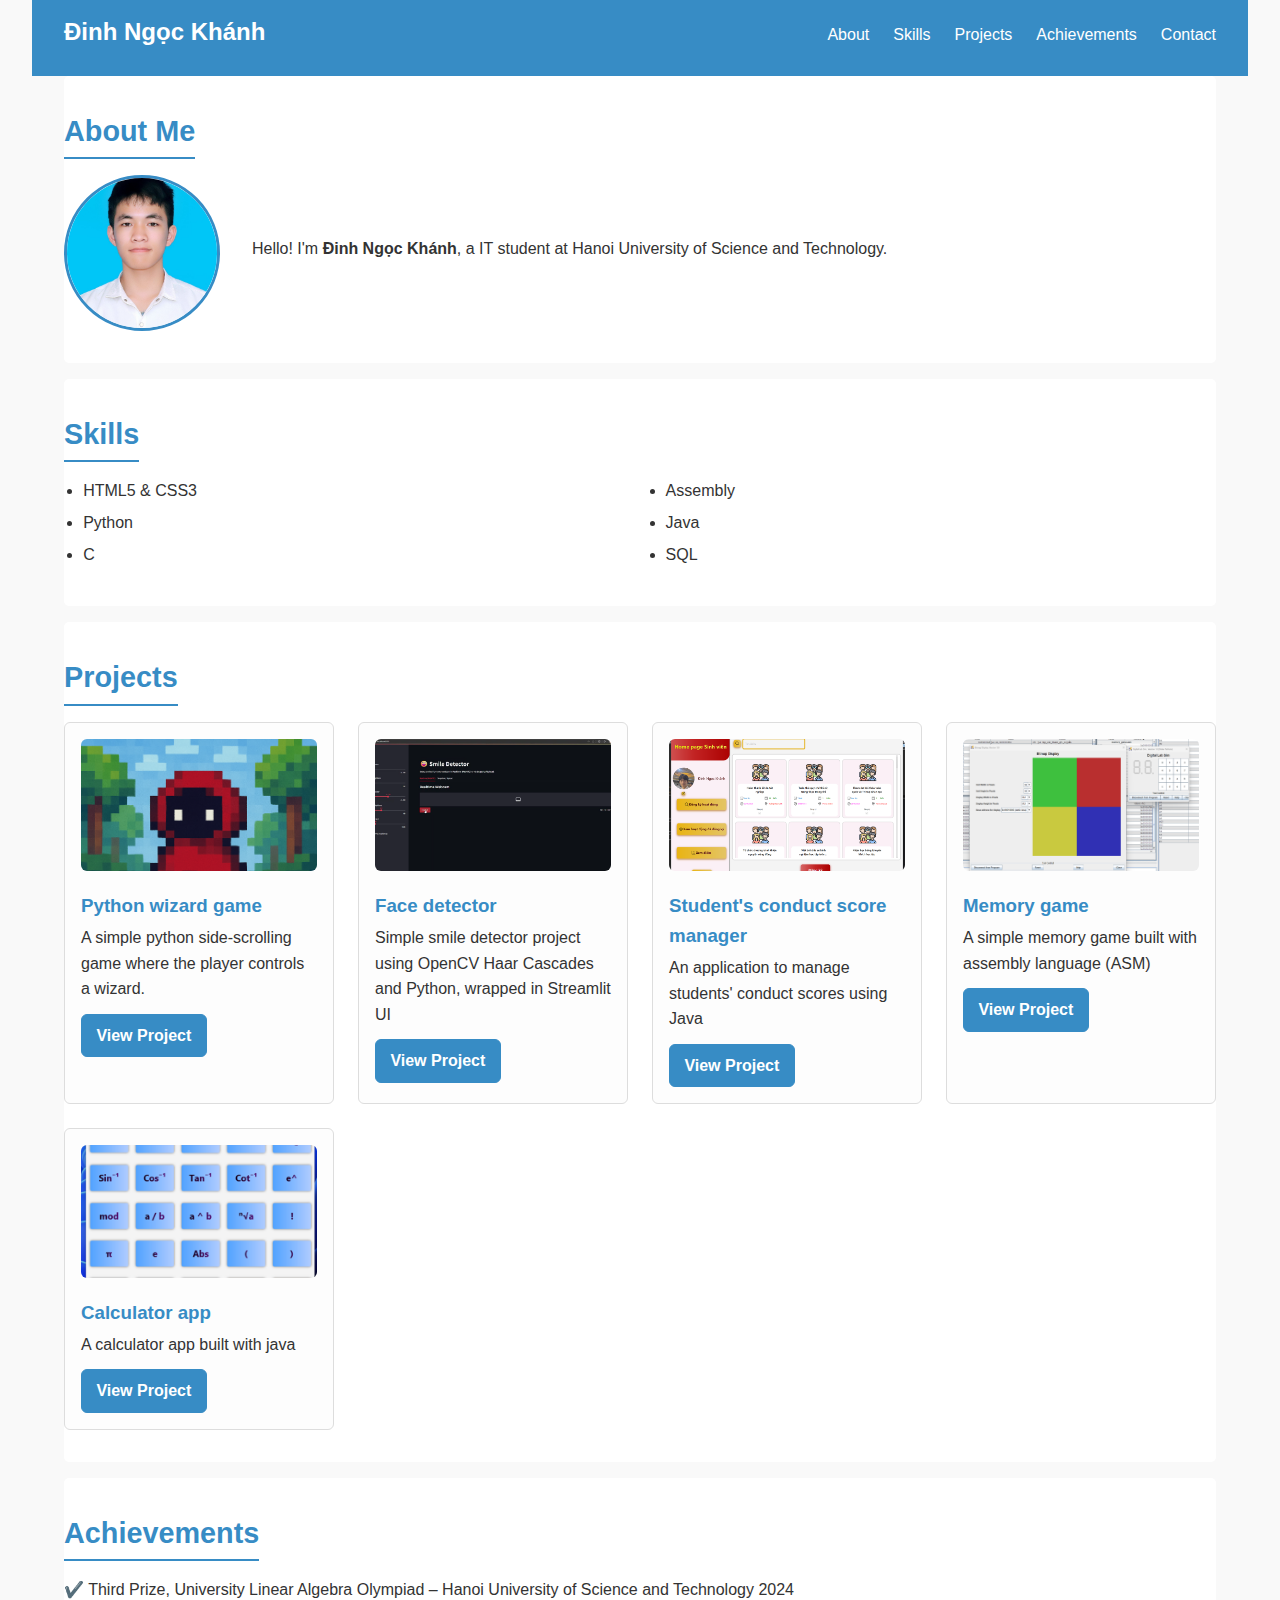
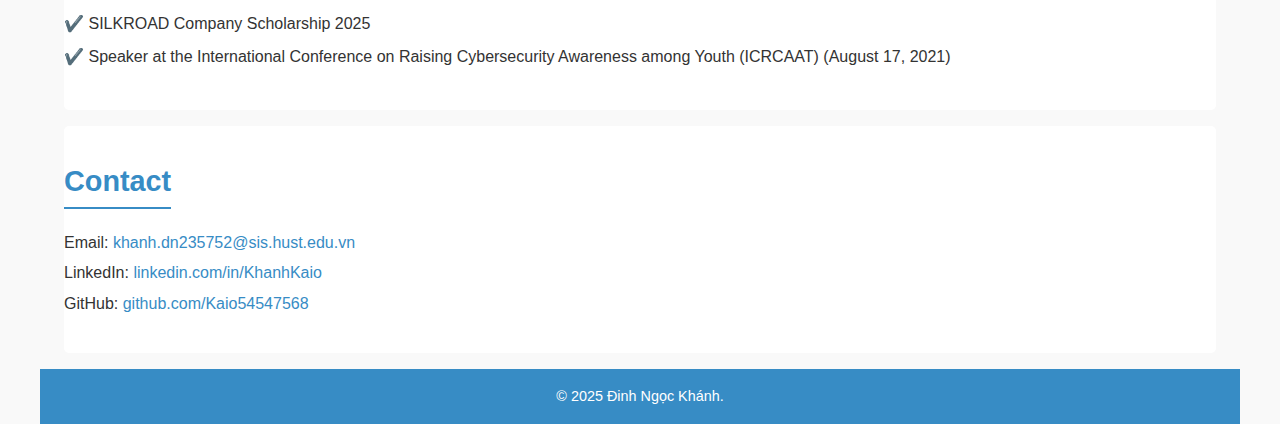
<file: index.html>
<!DOCTYPE html>
<html lang="en">
  <head>
    <meta charset="UTF-8" />
    <meta name="viewport" content="width=device-width, initial-scale=1.0" />
    <title>Đinh Ngọc Khánh | Portfolio</title>
    <link rel="stylesheet" href="style.css" />
  </head>
  <body>
    <!-- Header -->
    <header>
      <h1 class="logo">Đinh Ngọc Khánh</h1>
      <nav>
        <ul>
          <li><a href="#about">About</a></li>
          <li><a href="#skills">Skills</a></li>
          <li><a href="#projects">Projects</a></li>
          <li><a href="#achievements">Achievements</a></li>
          <li><a href="#contact">Contact</a></li>
        </ul>
      </nav>
    </header>

    <main>
      <section id="about">
        <h2>About Me</h2>
        <div class="about-content">
          <img
            src="images/profile.jpg"
            alt="Profile picture"
            class="profile-pic"
          />
          <p>
            Hello! I'm <strong>Đinh Ngọc Khánh</strong>, a IT student at Hanoi
            University of Science and Technology.
          </p>
        </div>
      </section>

      <section id="skills">
        <h2>Skills</h2>
        <ul class="skills-list">
          <li>HTML5 &amp; CSS3</li>
          <li>Python</li>
          <li>C</li>
          <li>Assembly</li>
          <li>Java</li>
          <li>SQL</li>
        </ul>
      </section>

      <!-- PROJECTS -->
      <section id="projects">
        <h2>Projects</h2>
        <div class="projects-grid">
          <!-- Project 1 -->
          <article class="project">
            <img
              class="project-thumb"
              src="images/project1.jpg"
              alt="Project One thumbnail"
            />
            <h3>Python wizard game</h3>
            <p>
              A simple python side-scrolling game where the player controls a
              wizard.
            </p>
            <div class="project-actions">
              <a
                class="btn"
                href="https://github.com/Kaio54547568/Python-Wizard-Game"
                target="_blank"
                rel="noopener"
                >View Project</a
              >
            </div>
          </article>

          <!-- Project 2 -->
          <article class="project">
            <img
              class="project-thumb"
              src="images/project2.jpg"
              alt="Project Two thumbnail"
            />
            <h3>Face detector</h3>
            <p>
              Simple smile detector project using OpenCV Haar Cascades and
              Python, wrapped in Streamlit UI
            </p>
            <div class="project-actions">
              <a
                class="btn"
                href="https://github.com/Kaio54547568/Face-smile-AI/tree/main?tab=readme-ov-file"
                target="_blank"
                rel="noopener"
                >View Project</a
              >
            </div>
          </article>

          <!-- Project 3 -->
          <article class="project">
            <img
              class="project-thumb"
              src="images/project3.jpg"
              alt="Project Three thumbnail"
            />
            <h3>Student's conduct score manager</h3>
            <p>An application to manage students' conduct scores using Java</p>
            <div class="project-actions">
              <a
                class="btn"
                href="https://github.com/Kaio54547568/OOP_PROJECT"
                target="_blank"
                rel="noopener"
                >View Project</a
              >
            </div>
          </article>

          <!-- Project 4 -->
          <article class="project">
            <img
              class="project-thumb"
              src="images/project4.jpg"
              alt="Project Four thumbnail"
            />
            <h3>Memory game</h3>
            <p>A simple memory game built with assembly language (ASM)</p>
            <div class="project-actions">
              <a
                class="btn"
                href="https://github.com/Kaio54547568/Project-KTMT"
                target="_blank"
                rel="noopener"
                >View Project</a
              >
            </div>
          </article>

          <!-- Project 5 -->
          <article class="project">
            <img
              class="project-thumb"
              src="images/project5.jpg"
              alt="Project Four thumbnail"
            />
            <h3>Calculator app</h3>
            <p>A calculator app built with java</p>
            <div class="project-actions">
              <a
                class="btn"
                href="https://github.com/Kaio54547568/Calculator-app"
                target="_blank"
                rel="noopener"
                >View Project</a
              >
            </div>
          </article>
        </div>
      </section>

      <!-- Achievements -->
      <section id="achievements">
        <h2>Achievements</h2>
        <ul class="achievements-list">
          <li>
            Third Prize, University Linear Algebra Olympiad – Hanoi University
            of Science and Technology 2024
          </li>
          <li>SILKROAD Company Scholarship 2025</li>
          <li>
            Speaker at the International Conference on Raising Cybersecurity
            Awareness among Youth (ICRCAAT) (August 17, 2021)
          </li>
        </ul>
      </section>

      <!-- Contact -->
      <section id="contact">
        <h2>Contact</h2>
        <p>
          Email:
          <a href="mailto:khanh.dn235752@sis.hust.edu.vn"
            >khanh.dn235752@sis.hust.edu.vn</a
          >
        </p>
        <p>
          LinkedIn:
          <a
            href="https://www.linkedin.com/in/kh%C3%A1nh-kaio-461178305/"
            target="_blank"
            rel="noopener"
            >linkedin.com/in/KhanhKaio</a
          >
        </p>
        <p>
          GitHub:
          <a
            href="https://github.com/Kaio54547568"
            target="_blank"
            rel="noopener"
            >github.com/Kaio54547568</a
          >
        </p>
      </section>
    </main>

    <footer>
      <p>&copy; 2025 Đinh Ngọc Khánh.</p>
    </footer>
  </body>
</html>
</file>
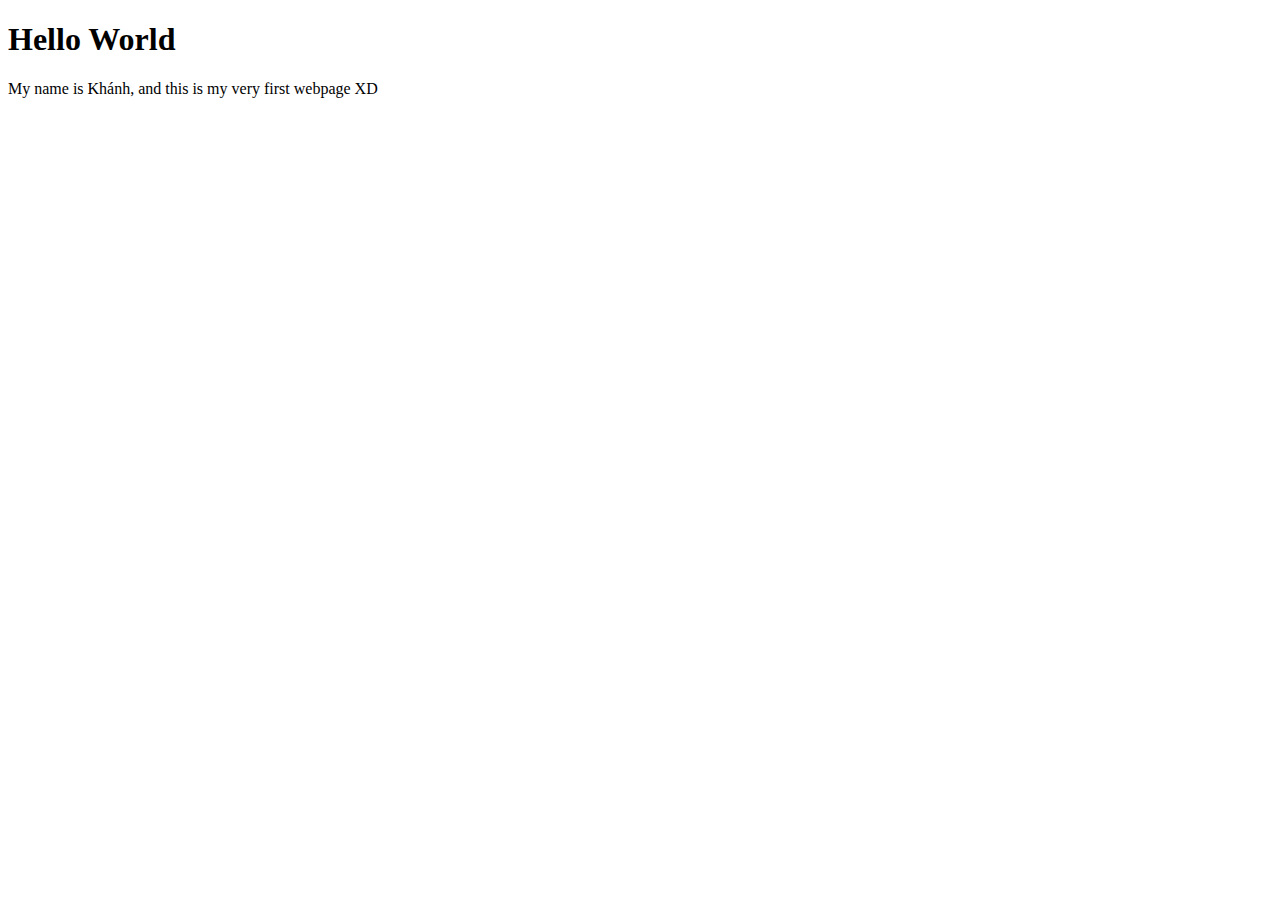
<file: 01-test/index.html>
<!DOCTYPE html>
<html lang="en">
  <head>
    <meta charset="UTF-8" />
    <meta name="viewport" content="width=device-width, initial-scale=1.0" />
    <title>My first webpage</title>
  </head>
  <body>
    <h1>Hello World</h1>
    <p>My name is Khánh, and this is my very first webpage XD</p>
  </body>
</html>
</file>
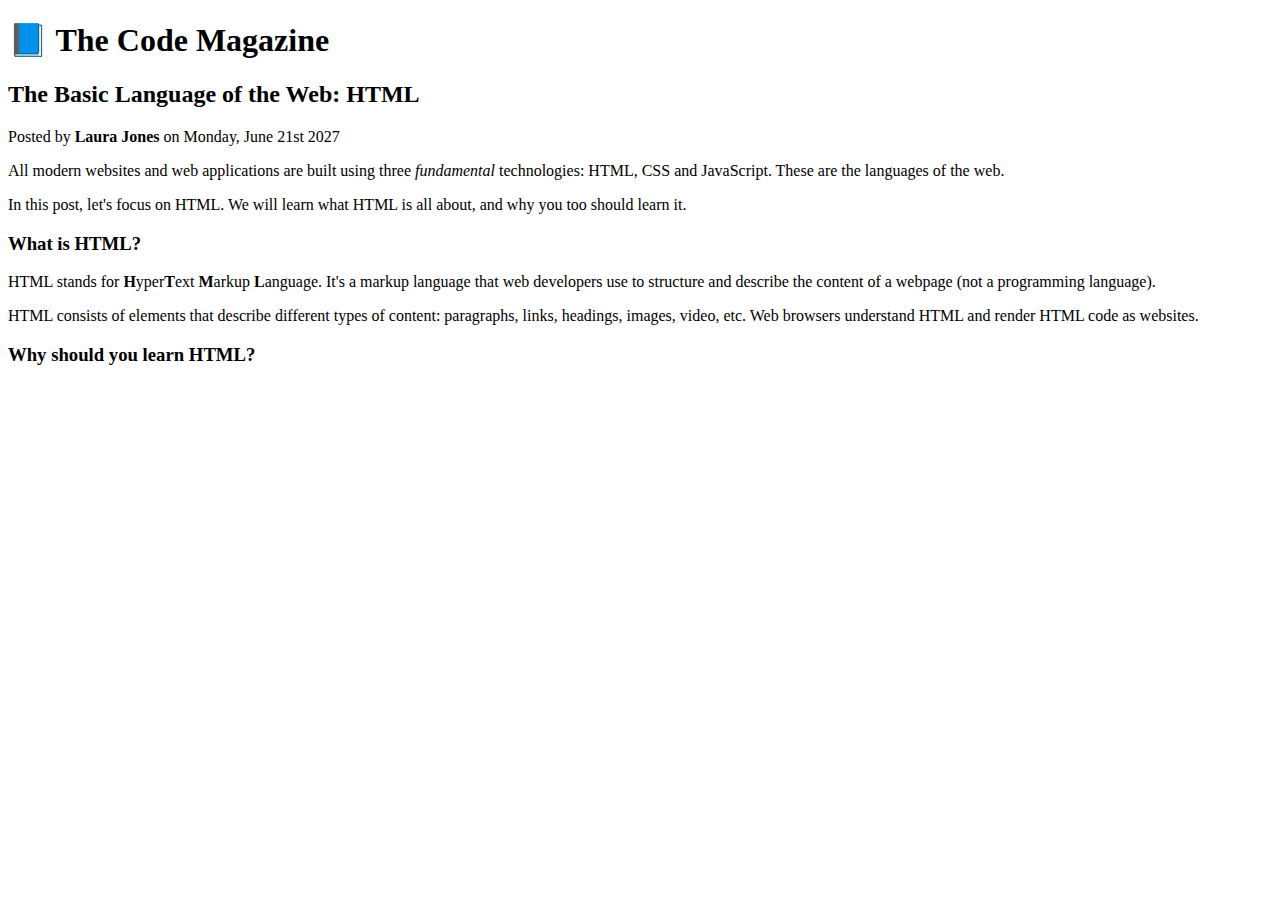
<file: 02-HTML-Fundamentals/index.html>
<!DOCTYPE html>
<html>
  <head>
    <title>The Basic Language of the web: HTML</title>
  </head>

  <body>
    <!--
    <h1>The Basic Language of the web: HTML</h1>
    <h2>The Basic Language of the web: HTML</h2>
    <h3>The Basic Language of the web: HTML</h3>
    <h4>The Basic Language of the web: HTML</h4>
    <h5>The Basic Language of the web: HTML</h5>
    <h6>The Basic Language of the web: HTML</h6>
    -->

    <h1>📘 The Code Magazine</h1>

    <h2>The Basic Language of the Web: HTML</h2>
    <p>Posted by <strong>Laura Jones</strong> on Monday, June 21st 2027</p>
    <p>
      All modern websites and web applications are built using three
      <em>fundamental</em>
      technologies: HTML, CSS and JavaScript. These are the languages of the
      web.
    </p>
    <p>
      In this post, let's focus on HTML. We will learn what HTML is all about,
      and why you too should learn it.
    </p>

    <h3>What is HTML?</h3>
    <p>
      HTML stands for <strong>H</strong>yper<strong>T</strong>ext
      <strong>M</strong>arkup <strong>L</strong>anguage. It's a markup language
      that web developers use to structure and describe the content of a webpage
      (not a programming language).
    </p>

    <p>
      HTML consists of elements that describe different types of content:
      paragraphs, links, headings, images, video, etc. Web browsers understand
      HTML and render HTML code as websites.
    </p>

    <h3>Why should you learn HTML?</h3>
  </body>
</html>
</file>
<file: style.css>
:root {
  --primary-color: #378cc5;
  --text-color: #333;
  --bg-color: #f9f9f9;
  --section-bg: #fff;
  --font-family: "Segoe UI", Tahoma, sans-serif;
}

html,
body {
  margin: 0;
  padding: 0;
  background: var(--bg-color);
  color: var(--text-color);
  font-family: var(--font-family);
  line-height: 1.6;
}

h1,
h2,
h3,
p {
  margin: 0 0 0.5em 0;
}
ul {
  margin: 0;
  padding-left: 1.2em;
}
li {
  margin-bottom: 0.4em;
}
a {
  color: var(--primary-color);
  text-decoration: none;
}
a:hover {
  text-decoration: underline;
}

header,
main,
footer {
  width: 90%;
  max-width: 1200px;
  margin: 0 auto;
}
header {
  display: flex;
  justify-content: space-between;
  align-items: center;
  background: var(--primary-color);
  color: #fff;
  padding: 0.8rem 2rem;
}

header .logo {
  font-size: 1.5rem;
  font-weight: bold;
}
header nav ul {
  list-style: none;
  display: flex;
  gap: 1.5rem;
  padding: 0;
  margin: 0;
}
header nav a {
  color: #fff;
  font-weight: 500;
}
header nav a:hover {
  color: #eef;
}

section {
  padding: 2rem 0;
  background: var(--section-bg);
  margin-bottom: 1rem;
  border-radius: 5px;
}
section h2 {
  font-size: 1.8rem;
  margin-bottom: 1rem;
  color: var(--primary-color);
  border-bottom: 2px solid var(--primary-color);
  padding-bottom: 0.2rem;
  display: inline-block;
}

.about-content {
  display: flex;
  align-items: center;
  gap: 2rem;
  flex-wrap: wrap;
}
.profile-pic {
  width: 150px;
  height: 150px;
  object-fit: cover;
  border-radius: 50%;
  border: 3px solid var(--primary-color);
}

.skills-list {
  list-style: disc;
  columns: 2;
  column-gap: 2rem;
}
.skills-list li {
  font-weight: 500;
}

.projects-grid {
  display: grid;
  grid-template-columns: repeat(auto-fit, minmax(260px, 1fr));
  gap: 1.5rem;
}
.project {
  background: #fdfdfd;
  padding: 1rem;
  border: 1px solid #ddd;
  border-radius: 6px;
}
.project-thumb {
  width: 100%;
  aspect-ratio: 16/9;
  object-fit: cover;
  border-radius: 6px;
  margin-bottom: 0.75rem;
}
.project h3 {
  color: var(--primary-color);
  margin-bottom: 0.25rem;
}
.project p {
  margin-bottom: 0.75rem;
}

.project-actions {
  display: flex;
  gap: 0.5rem;
  flex-wrap: wrap;
}
.btn {
  display: inline-block;
  padding: 0.5rem 0.9rem;
  background: var(--primary-color);
  color: #fff;
  border-radius: 6px;
  font-weight: 600;
  border: 1px solid var(--primary-color);
}
.btn:hover {
  filter: brightness(0.95);
  text-decoration: none;
}
.btn.btn-outline {
  background: transparent;
  color: var(--primary-color);
}

.qr {
  display: flex;
  align-items: center;
  gap: 0.75rem;
  margin-top: 0.75rem;
}
.qr-img {
  width: 72px;
  height: 72px;
  object-fit: contain;
  border: 1px dashed #cfcfcf;
  border-radius: 6px;
  background: #fff;
}
.qr-link {
  font-weight: 600;
}

.achievements-list {
  list-style: none;
  padding: 0;
}
.achievements-list li::before {
  content: "✔️ ";
}
.achievements-list li {
  margin-bottom: 0.5em;
}

#contact p {
  margin: 0.3em 0;
}
#contact a {
  font-weight: 500;
}

footer {
  width: 100%;
  text-align: center;
  padding: 1rem 0;
  background: var(--primary-color);
  color: #fff;
}
footer p {
  margin: 0;
  font-size: 0.9rem;
}

@media (max-width: 600px) {
  header {
    flex-direction: column;
    padding: 1rem;
  }
  header nav ul {
    flex-direction: column;
    align-items: center;
    gap: 0.5rem;
  }
  .about-content {
    flex-direction: column;
    text-align: center;
  }
  .skills-list {
    columns: 1;
  }
}
</file>
